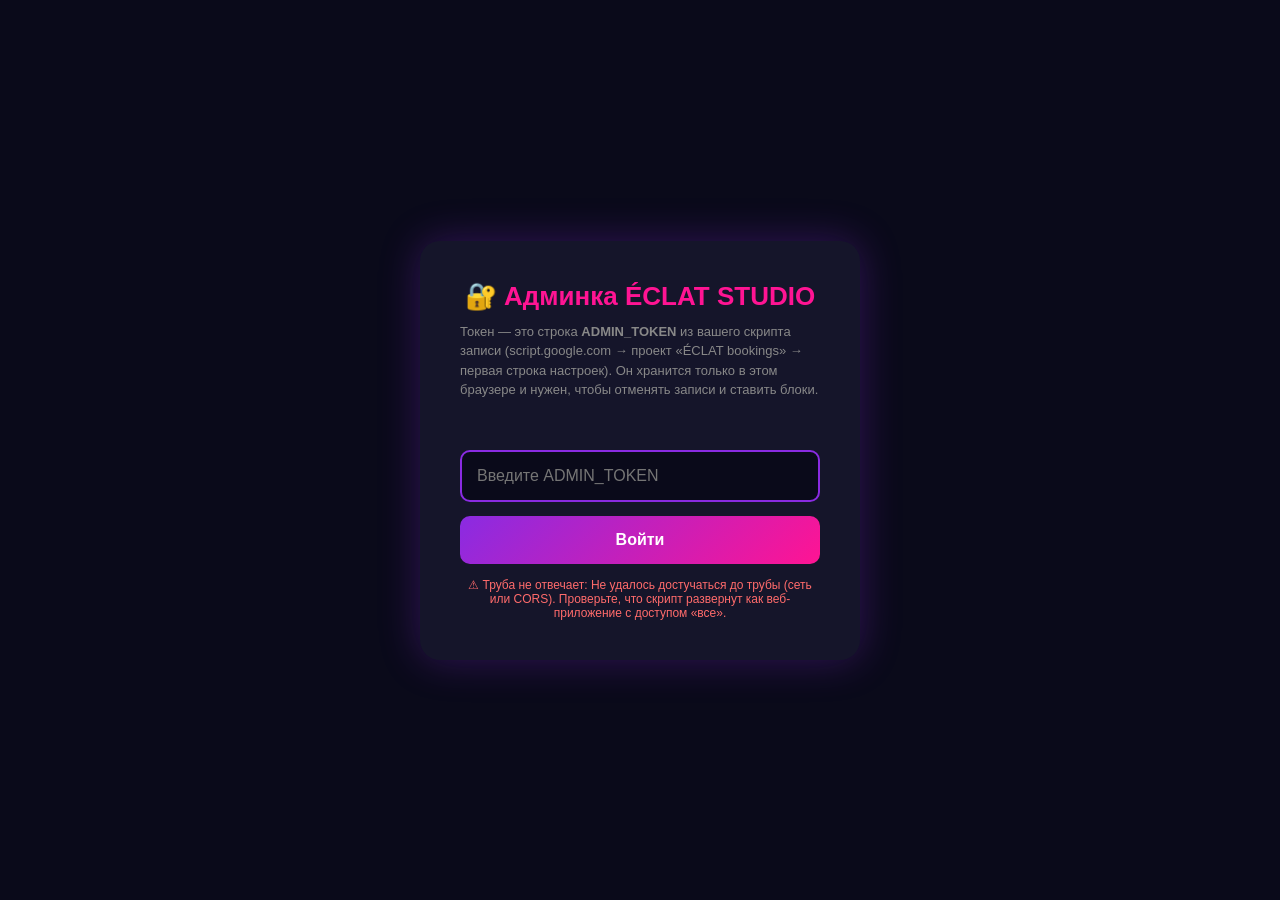
<file: admin.html>
<!DOCTYPE html>
<html lang="ru">
<head>
<meta charset="UTF-8">
<meta name="viewport" content="width=device-width, initial-scale=1.0">
<title>Админка — ÉCLAT STUDIO</title>
<style>
* { margin: 0; padding: 0; box-sizing: border-box; }
body {
  font-family: 'Segoe UI', sans-serif;
  background: #0a0a1a;
  color: #e0e0e0;
  min-height: 100vh;
}
.login-screen { display: flex; align-items: center; justify-content: center; min-height: 100vh; padding: 20px; }
.login-box {
  background: #15152a; padding: 40px; border-radius: 20px;
  box-shadow: 0 0 40px rgba(138, 43, 226, 0.3); text-align: center; max-width: 440px; width: 100%;
}
.login-box h1 { color: #ff1493; margin-bottom: 10px; font-size: 26px; }
.login-box p.hint { color: #888; font-size: 13px; line-height: 1.5; margin-bottom: 20px; text-align: left; }
.login-box input {
  width: 100%; padding: 15px; border: 2px solid #8a2be2; border-radius: 10px;
  background: #0a0a1a; color: #fff; font-size: 16px; margin-bottom: 14px;
}
.login-box button {
  width: 100%; padding: 15px; background: linear-gradient(135deg, #8a2be2, #ff1493);
  border: none; border-radius: 10px; color: #fff; font-size: 16px; cursor: pointer; font-weight: bold;
}
.login-box button:hover { opacity: .9; }
.err { color: #ff6b6b; font-size: 14px; margin-bottom: 12px; min-height: 18px; }
.dashboard { display: none; padding: 20px; max-width: 1200px; margin: 0 auto; }
.header {
  display: flex; justify-content: space-between; align-items: center; gap: 12px; flex-wrap: wrap;
  margin-bottom: 16px; padding-bottom: 16px; border-bottom: 2px solid #8a2be2;
}
.header h1 { color: #ff1493; font-size: 28px; }
.header .hbtns { display: flex; gap: 10px; flex-wrap: wrap; }
.header button {
  padding: 10px 18px; background: #ff1493; border: none; border-radius: 8px;
  color: #fff; cursor: pointer; font-weight: bold;
}
.header button.ghost { background: #242444; color: #cfcce0; }
/* строка состояния трубы */
.status {
  display: flex; align-items: center; gap: 10px; flex-wrap: wrap;
  background: #15152a; border-radius: 12px; padding: 12px 16px; margin-bottom: 20px;
  font-size: 14px; color: #aaa; border-left: 4px solid #555;
}
.status.ok { border-left-color: #2ecc71; }
.status.bad { border-left-color: #ff4444; }
.status.wait { border-left-color: #ffaa00; }
.dot { width: 10px; height: 10px; border-radius: 50%; background: #555; flex: none; }
.status.ok .dot { background: #2ecc71; box-shadow: 0 0 10px #2ecc71; }
.status.bad .dot { background: #ff4444; box-shadow: 0 0 10px #ff4444; }
.status.wait .dot { background: #ffaa00; animation: pulse 1s infinite; }
@keyframes pulse { 50% { opacity: .3; } }
.stats { display: grid; grid-template-columns: repeat(auto-fit, minmax(180px, 1fr)); gap: 16px; margin-bottom: 24px; }
.stat-card { background: #15152a; padding: 20px; border-radius: 15px; text-align: center; box-shadow: 0 0 20px rgba(138, 43, 226, 0.2); }
.stat-card .number { font-size: 34px; font-weight: bold; color: #00bfff; }
.stat-card .label { color: #888; margin-top: 5px; font-size: 14px; }
.controls { display: flex; gap: 12px; margin-bottom: 24px; flex-wrap: wrap; align-items: center; }
.controls input, .controls select {
  padding: 12px; border: 2px solid #8a2be2; border-radius: 8px;
  background: #0a0a1a; color: #fff; font-size: 14px;
}
.controls button {
  padding: 12px 22px; background: linear-gradient(135deg, #8a2be2, #ff1493);
  border: none; border-radius: 8px; color: #fff; cursor: pointer; font-weight: bold;
}
.controls button:disabled { opacity: .45; cursor: wait; }
.calendar { background: #15152a; padding: 20px; border-radius: 15px; margin-bottom: 24px; }
.calendar h2 { color: #00bfff; margin-bottom: 16px; font-size: 20px; }
.day-grid { display: grid; gap: 10px; }
.booking-card {
  background: #0a0a1a; padding: 15px; border-radius: 10px; border-left: 4px solid #8a2be2;
  display: flex; justify-content: space-between; align-items: center; flex-wrap: wrap; gap: 10px;
}
.booking-card.block { border-left-color: #ffaa00; }
.booking-card.off { border-left-color: #ff4444; opacity: .55; }
.booking-card .info { flex: 1; min-width: 220px; }
.booking-card .time { color: #00bfff; font-weight: bold; font-size: 18px; }
.booking-card .num { color: #888; font-size: 12px; margin-left: 8px; }
.booking-card .details { color: #aaa; margin-top: 5px; line-height: 1.5; }
.booking-card .details a { color: #ff9ad5; text-decoration: none; }
.booking-card .price { color: #2ecc71; font-weight: bold; }
.booking-card .actions { display: flex; gap: 10px; flex-wrap: wrap; }
.booking-card .actions button {
  padding: 8px 14px; border: none; border-radius: 6px; cursor: pointer; font-weight: bold; font-size: 13px;
}
.btn-cancel { background: #ff4444; color: #fff; }
.btn-unblock { background: #ffaa00; color: #231a00; }
.empty { text-align: center; padding: 40px; color: #666; }
.modal {
  display: none; position: fixed; inset: 0; background: rgba(0,0,0,.85);
  align-items: center; justify-content: center; z-index: 1000; padding: 20px; overflow-y: auto;
}
.modal-content { background: #15152a; padding: 28px; border-radius: 15px; max-width: 520px; width: 100%; }
.modal-content h3 { color: #ff1493; margin-bottom: 18px; }
.modal-content label { display: block; color: #888; font-size: 12px; margin: 0 0 5px 2px; }
.modal-content input, .modal-content select, .modal-content textarea {
  width: 100%; padding: 12px; border: 2px solid #8a2be2; border-radius: 8px;
  background: #0a0a1a; color: #fff; margin-bottom: 14px; font-size: 14px; font-family: inherit;
}
.modal-content button {
  width: 100%; padding: 12px; background: linear-gradient(135deg, #8a2be2, #ff1493);
  border: none; border-radius: 10px; color: #fff; margin-bottom: 10px; font-size: 15px; cursor: pointer; font-weight: bold;
}
.modal-content button:disabled { opacity: .5; cursor: wait; }
.modal-content .close { background: #33334d; }
.calc { background: #0a0a1a; border-radius: 10px; padding: 12px 14px; margin-bottom: 14px; font-size: 14px; color: #aaa; }
.calc b { color: #2ecc71; font-size: 18px; }
/* всплывающие сообщения вместо alert() */
#toasts { position: fixed; right: 16px; bottom: 16px; display: grid; gap: 10px; z-index: 2000; max-width: 360px; }
.toast {
  background: #15152a; border-left: 4px solid #00bfff; padding: 13px 16px; border-radius: 10px;
  box-shadow: 0 6px 24px rgba(0,0,0,.6); font-size: 14px; line-height: 1.45; animation: slide .2s ease;
}
.toast.ok { border-left-color: #2ecc71; }
.toast.bad { border-left-color: #ff4444; }
@keyframes slide { from { transform: translateX(20px); opacity: 0; } }
.small { font-size: 12px; color: #777; }
@media (max-width: 640px) {
  .header h1 { font-size: 22px; }
  .booking-card { flex-direction: column; align-items: stretch; }
}
</style>
</head>
<body>

<!-- ЭКРАН ВХОДА -->
<div class="login-screen" id="loginScreen">
  <div class="login-box">
    <h1>🔐 Админка ÉCLAT STUDIO</h1>
    <p class="hint">
      Токен — это строка <b>ADMIN_TOKEN</b> из вашего скрипта записи
      (script.google.com → проект «ÉCLAT bookings» → первая строка настроек).
      Он хранится только в этом браузере и нужен, чтобы отменять записи и ставить блоки.
    </p>
    <div class="err" id="loginErr"></div>
    <input type="password" id="tokenInput" placeholder="Введите ADMIN_TOKEN" autocomplete="current-password">
    <button id="loginBtn">Войти</button>
    <p class="small" style="margin-top:14px" id="loginPipe"></p>
  </div>
</div>

<!-- ПАНЕЛЬ -->
<div class="dashboard" id="dashboard">
  <div class="header">
    <h1>Админка ÉCLAT STUDIO</h1>
    <div class="hbtns">
      <button id="btnManual">+ Запись вручную</button>
      <button class="ghost" id="btnSite">Сайт ↗</button>
      <button class="ghost" id="btnLogout">Выйти</button>
    </div>
  </div>

  <div class="status wait" id="statusBar">
    <span class="dot"></span>
    <span id="statusText">Проверяем трубу…</span>
  </div>

  <div class="stats">
    <div class="stat-card"><div class="number" id="statTotal">—</div><div class="label">Всего записей</div></div>
    <div class="stat-card"><div class="number" id="statToday">—</div><div class="label">Сегодня</div></div>
    <div class="stat-card"><div class="number" id="statCanceled">—</div><div class="label">Отменено</div></div>
    <div class="stat-card"><div class="number" id="statRevenue">—</div><div class="label">Сумма активных, ₽</div></div>
  </div>

  <div class="controls">
    <input type="date" id="dateInput">
    <button id="btnPrev" title="Предыдущий день">←</button>
    <button id="btnToday">Сегодня</button>
    <button id="btnNext" title="Следующий день">→</button>
    <button id="btnBlock">+ Блок времени</button>
    <button id="btnRefresh" class="" title="Обновить">⟳</button>
  </div>

  <div class="calendar">
    <h2 id="calendarTitle">Записи на день</h2>
    <div class="day-grid" id="dayGrid">
      <div class="empty">Загружаем…</div>
    </div>
  </div>

  <p class="small">
    Данные хранятся в Google Sheets («ÉCLAT STUDIO — база записей»).
    Отмена записи не удаляет строку, а помечает её «отменена» — история сохраняется.
  </p>
</div>

<!-- МОДАЛКА: БЛОК ВРЕМЕНИ -->
<div class="modal" id="blockModal">
  <div class="modal-content">
    <h3>Заблокировать время</h3>
    <div class="err" id="blockErr"></div>
    <label>Дата</label>
    <input type="date" id="blockDate">
    <label>Начало</label>
    <input type="time" id="blockStart" step="900">
    <label>Конец</label>
    <input type="time" id="blockEnd" step="900">
    <label>Мастер</label>
    <select id="blockMaster"></select>
    <label>Причина</label>
    <input type="text" id="blockReason" placeholder="Обед, ремонт, съёмка…">
    <button id="blockSave">Добавить блок</button>
    <button class="close" id="blockClose">Отмена</button>
  </div>
</div>

<!-- МОДАЛКА: ЗАПИСЬ ВРУЧНУЮ (клиент позвонил) -->
<div class="modal" id="manualModal">
  <div class="modal-content">
    <h3>Запись вручную</h3>
    <div class="err" id="manualErr"></div>
    <label>Дата</label>
    <input type="date" id="mDate">
    <label>Услуга</label>
    <select id="mService"></select>
    <label>Мастер</label>
    <select id="mMaster"></select>
    <label>Время начала</label>
    <input type="time" id="mStart" step="900">
    <label>Имя клиента</label>
    <input type="text" id="mName" placeholder="Как записать в базу">
    <label>Телефон</label>
    <input type="tel" id="mPhone" placeholder="+7 9…">
    <label>Комментарий</label>
    <textarea id="mComment" rows="2" placeholder="Необязательно"></textarea>
    <label style="display:flex;align-items:center;gap:8px;margin-bottom:14px;color:#ccc;font-size:14px">
      <input type="checkbox" id="mPension" style="width:auto;margin:0"> Пенсионная скидка
    </label>
    <div class="calc" id="mCalc">Выберите услугу — посчитаем цену и длительность.</div>
    <button id="manualSave">Сохранить запись</button>
    <button class="close" id="manualClose">Отмена</button>
  </div>
</div>

<div id="toasts"></div>

<!-- содержимое сайта: услуги, мастера, часы, скидка — чтобы админка не дублировала данные -->
<script src="site-data.js?v=12"></script>
<script>
(function () {
  'use strict';

  /* ================== НАСТРОЙКИ АДМИНКИ ================== */
  var PIPE_URL = (window.SETTINGS && SETTINGS.pipeUrl) ||
    'https://script.google.com/macros/s/AKfycby5QU83WgqvnfSlclUlPVyXu9WLTAiYWflEfTrOjw3z1l-dWXKvCu-RzSDSm5oH9peO-w/exec';
  var SITE_URL = 'https://venera0207.github.io/eclat-studio/';
  var TIMEOUT = 20000;          /* Apps Script может «просыпаться» несколько секунд */
  var TOKEN = '';

  /* ================== УТИЛИТЫ ================== */
  var $ = function (id) { return document.getElementById(id); };
  function esc(s) {
    return String(s == null ? '' : s).replace(/[&<>"']/g, function (c) {
      return { '&': '&amp;', '<': '&lt;', '>': '&gt;', '"': '&quot;', "'": '&#39;' }[c];
    });
  }
  function toast(msg, kind) {
    var box = $('toasts'), el = document.createElement('div');
    el.className = 'toast' + (kind ? ' ' + kind : '');
    el.innerHTML = msg;
    box.appendChild(el);
    setTimeout(function () { el.style.opacity = '0'; el.style.transition = 'opacity .3s'; }, 4200);
    setTimeout(function () { if (el.parentNode) el.parentNode.removeChild(el); }, 4600);
  }
  function dstr(d) {
    return d.getFullYear() + '-' + String(d.getMonth() + 1).padStart(2, '0') + '-' + String(d.getDate()).padStart(2, '0');
  }
  function shiftDays(dateS, n) { var d = new Date(dateS + 'T12:00:00'); d.setDate(d.getDate() + n); return dstr(d); }
  function hm2m(s) { var p = String(s || '0:0').split(':'); return (+p[0] || 0) * 60 + (+p[1] || 0); }
  function m2hm(m) {
    m = Math.max(0, Math.round(+m || 0));
    return String(Math.floor(m / 60)).padStart(2, '0') + ':' + String(m % 60).padStart(2, '0');
  }
  function money(n) { return Math.round(+n || 0).toLocaleString('ru-RU'); }
  function weekdayRu(dateS) {
    return ['вс', 'пн', 'вт', 'ср', 'чт', 'пт', 'сб'][new Date(dateS + 'T12:00:00').getDay()];
  }

  /* ================== JSONP-КЛИЕНТ ТРУБЫ ==================
     Уникальное имя колбэка на каждый запрос + таймаут + обработчик ошибки.
     Раньше все запросы звали один и тот же window.cb: второй запрос затирал
     первый, removeChild падал — и страница навсегда оставалась на «загружается». */
  var reqSeq = 0;
  function pipe(params, onOk, onFail) {
    var name = 'eclatAdminCb' + (++reqSeq) + '_' + Date.now().toString(36);
    var sc = document.createElement('script');
    var done = false;
    function cleanup() {
      clearTimeout(timer);
      try { delete window[name]; } catch (e) { window[name] = undefined; }
      if (sc.parentNode) sc.parentNode.removeChild(sc);
    }
    function fail(msg) { if (done) return; done = true; cleanup(); onFail && onFail(msg); }
    var timer = setTimeout(function () { fail('timeout'); }, TIMEOUT);
    window[name] = function (data) {
      if (done) return; done = true; cleanup();
      if (data && data.ok) onOk && onOk(data);
      else onFail && onFail((data && (data.ru || data.error)) || 'Сервер вернул ошибку без описания.', data);
    };
    sc.onerror = function () { fail('network'); };
    var qs = Object.keys(params).map(function (k) {
      return encodeURIComponent(k) + '=' + encodeURIComponent(params[k]);
    }).join('&');
    sc.src = PIPE_URL + (PIPE_URL.indexOf('?') >= 0 ? '&' : '?') + qs + '&cb=' + name;
    document.head.appendChild(sc);
  }
  function ruError(code) {
    if (code === 'timeout') return 'Труба не ответила за ' + Math.round(TIMEOUT / 1000) + ' с. Apps Script мог «заснуть» — нажмите ⟳ ещё раз.';
    if (code === 'network') return 'Не удалось достучаться до трубы (сеть или CORS). Проверьте, что скрипт развернут как веб-приложение с доступом «все».';
    return code || 'Неизвестная ошибка';
  }

  /* ================== ДАННЫЕ САЙТА (site-data.js) ================== */
  var MASTERS = (window.MASTERS || []).filter(function (m) { return m.active !== false; });
  var SERVICES = (window.SERVICES || []).filter(function (s) { return s.active !== false; });
  var SITE = window.SITE || {};
  var DISCOUNT = window.DISCOUNT || { enabled: false, percent: 0 };
  function masterById(id) { return MASTERS.filter(function (m) { return m.id === id; })[0]; }
  function svcById(id) { return SERVICES.filter(function (s) { return s.id === id; })[0]; }

  /* ================== СТАТУС ТРУБЫ ================== */
  function setStatus(kind, text) {
    var bar = $('statusBar');
    bar.className = 'status ' + kind;
    $('statusText').innerHTML = text;
  }
  function checkPipe() {
    setStatus('wait', 'Проверяем трубу…');
    pipe({ action: 'test' }, function (d) {
      var bits = ['Труба на связи', 'версия ' + (d.version || '?')];
      if (d.services) bits.push('услуг: ' + d.services);
      if (d.masters) bits.push('мастеров: ' + d.masters);
      bits.push('записей всего: ' + (d.total || 0));
      if (d.catalogOk === false) bits.push('⚠ каталог сайта не читается');
      if (d.adminTokenSet === false) bits.push('⚠ в скрипте не задан ADMIN_TOKEN');
      setStatus('ok', bits.join(' · '));
    }, function (code) {
      setStatus('bad', 'Труба не отвечает: ' + esc(ruError(code)));
    });
  }

  /* ================== СТАТИСТИКА ================== */
  function loadStats() {
    pipe({ action: 'getStats', token: TOKEN }, function (d) {
      $('statTotal').textContent = d.total || 0;
      $('statToday').textContent = d.today || 0;
      $('statCanceled').textContent = d.canceled || 0;
      $('statRevenue').textContent = d.revenue != null ? money(d.revenue) : '—';
    }, function (code, data) {
      ['statTotal', 'statToday', 'statCanceled', 'statRevenue'].forEach(function (id) { $(id).textContent = '—'; });
      if (data && data.error === 'bad token') return badToken();
      toast('Статистика не загрузилась: ' + esc(ruError(code)), 'bad');
    });
  }

  /* ================== ДЕНЬ ================== */
  function loadDay() {
    var date = $('dateInput').value;
    if (!date) { toast('Выберите дату', 'bad'); return; }
    var grid = $('dayGrid');
    grid.innerHTML = '<div class="empty">Загружаем ' + date + '…</div>';
    $('calendarTitle').textContent = 'Загружаем…';
    pipe({ action: 'getDay', date: date, token: TOKEN }, function (d) {
      renderDay(d.date || date, d.bookings || [], d.blocks || []);
    }, function (code, data) {
      if (data && data.error === 'bad token') return badToken();
      grid.innerHTML = '<div class="empty">Не удалось загрузить день.<br>' + esc(ruError(code)) + '</div>';
      $('calendarTitle').textContent = 'Ошибка загрузки';
    });
  }

  function renderDay(date, bookings, blocks) {
    $('calendarTitle').textContent = 'Записи на ' + date + ' (' + weekdayRu(date) + ')';
    var grid = $('dayGrid');
    grid.innerHTML = '';
    if (!bookings.length && !blocks.length) {
      grid.innerHTML = '<div class="empty">На этот день нет ни записей, ни блоков.<br>Свободно весь день 🎉</div>';
      return;
    }
    var items = [];
    blocks.forEach(function (b) { items.push({ t: b.startMin || 0, kind: 'block', d: b }); });
    bookings.forEach(function (b) { items.push({ t: b.startMin || 0, kind: 'book', d: b }); });
    items.sort(function (a, b) { return a.t - b.t; });

    items.forEach(function (it) {
      var card = document.createElement('div');
      if (it.kind === 'block') {
        var bl = it.d;
        card.className = 'booking-card block';
        card.innerHTML =
          '<div class="info"><div class="time">' + esc(bl.start) + ' – ' + esc(bl.end) +
          '<span class="num">блок ' + esc(bl.id) + '</span></div>' +
          '<div class="details">🚫 ' + esc(bl.master || 'Все мастера') + ' — ' + esc(bl.reason || 'блок') + '</div></div>' +
          '<div class="actions"><button class="btn-unblock" data-unblock="' + esc(bl.id) + '">Убрать блок</button></div>';
      } else {
        var b = it.d, off = b.status === 'cancelled';
        card.className = 'booking-card' + (off ? ' off' : '');
        var price = b.discountPercent
          ? '<span class="price">' + money(b.price) + ' ₽</span> <span class="small">(−' + b.discountPercent + '% от ' + money(b.priceBase) + ')</span>'
          : '<span class="price">' + money(b.price) + ' ₽</span>';
        card.innerHTML =
          '<div class="info"><div class="time">' + esc(b.start) + ' – ' + esc(b.end) +
          '<span class="num">' + esc(b.id) + (off ? ' · отменена' : '') + '</span></div>' +
          '<div class="details">' + esc(b.master) + ' · ' + esc(b.service) + '<br>' +
          esc(b.name) + ' · <a href="tel:' + esc(String(b.phone).replace(/[^\d+]/g, '')) + '">' + esc(b.phone) + '</a>' +
          (b.comment ? '<br>💬 ' + esc(b.comment) : '') + '<br>' + price +
          ' <span class="small">· ' + esc(b.source || 'сайт') + '</span></div></div>' +
          (off ? '' : '<div class="actions"><button class="btn-cancel" data-cancel="' + esc(b.id) + '">Отменить</button></div>');
      }
      grid.appendChild(card);
    });
  }

  /* ================== ОТМЕНА / БЛОКИ ================== */
  function cancelBooking(id) {
    if (!confirm('Отменить запись ' + id + '?\nОна останется в истории со статусом «отменена», время освободится.')) return;
    pipe({ action: 'cancel', id: id, token: TOKEN }, function () {
      toast('Запись ' + esc(id) + ' отменена', 'ok');
      refreshAll();
    }, function (code, data) {
      if (data && data.error === 'bad token') return badToken();
      toast('Не отменили: ' + esc(ruError(code)), 'bad');
    });
  }
  function unblock(id) {
    if (!confirm('Убрать блок ' + id + '?')) return;
    pipe({ action: 'unblock', id: id, token: TOKEN }, function () {
      toast('Блок убран', 'ok'); loadDay();
    }, function (code) { toast('Не убрали блок: ' + esc(ruError(code)), 'bad'); });
  }
  function addBlock() {
    var date = $('blockDate').value, start = $('blockStart').value, end = $('blockEnd').value;
    var master = $('blockMaster').value, reason = $('blockReason').value.trim();
    var err = $('blockErr'); err.textContent = '';
    if (!date || !start || !end) { err.textContent = 'Заполните дату, начало и конец.'; return; }
    if (hm2m(end) <= hm2m(start)) { err.textContent = 'Конец блока должен быть позже начала.'; return; }
    var btn = $('blockSave'); btn.disabled = true; btn.textContent = 'Сохраняем…';
    pipe({ action: 'addBlock', date: date, start: start, end: end, master: master, reason: reason || 'Блок', token: TOKEN },
      function (d) {
        btn.disabled = false; btn.textContent = 'Добавить блок';
        closeBlockModal();
        toast('Блок добавлен: ' + esc(d.date) + ' ' + esc(d.start) + '–' + esc(d.end) + ', ' + esc(d.master), 'ok');
        $('dateInput').value = d.date;
        refreshAll();
      },
      function (code) {
        btn.disabled = false; btn.textContent = 'Добавить блок';
        err.textContent = ruError(code);
      });
  }

  /* ================== ЗАПИСЬ ВРУЧНУЮ ================== */
  function fillManualSelects() {
    $('mService').innerHTML = SERVICES.map(function (s) {
      return '<option value="' + esc(s.id) + '">' + esc(s.title) + ' — ' + money(s.price) + ' ₽, ' + s.minutes + ' мин</option>';
    }).join('');
    $('mMaster').innerHTML = MASTERS.map(function (m) {
      return '<option value="' + esc(m.id) + '">' + esc(m.name) + ' — ' + esc(m.role || '') + '</option>';
    }).join('');
    /* браузер сам выбирает первую опцию; подстрахуемся, если значение пустое/не из списка */
    if (!svcById($('mService').value) && SERVICES.length) $('mService').value = SERVICES[0].id;
    if (!masterById($('mMaster').value) && MASTERS.length) $('mMaster').value = MASTERS[0].id;
  }
  function fillBlockSelects() {
    $('blockMaster').innerHTML = '<option value="all">Все мастера</option>' + MASTERS.map(function (m) {
      return '<option value="' + esc(m.id) + '">' + esc(m.name) + '</option>';
    }).join('');
    if (!$('blockMaster').value) $('blockMaster').value = 'all';
  }
  function recalcManual() {
    var s = svcById($('mService').value);
    var box = $('mCalc');
    if (!s) { box.innerHTML = 'Выберите услугу.'; return; }
    var pension = $('mPension').checked && DISCOUNT.enabled !== false && s.pension !== false;
    var percent = pension ? (DISCOUNT.percent || 0) : 0;
    var final = pension ? Math.round(s.price * (100 - percent) / 100) : s.price;
    var m = masterById($('mMaster').value);
    var canDo = !s.masters || !s.masters.length || (m && s.masters.indexOf(m.id) >= 0);
    box.innerHTML = 'Длительность: <b style="font-size:14px">' + s.minutes + ' мин</b> · ' +
      'Итого: <b>' + money(final) + ' ₽</b>' +
      (pension ? ' <span class="small">(скидка ' + percent + '% от ' + money(s.price) + ' ₽)</span>' : '') +
      (canDo ? '' : '<br><span style="color:#ffaa00">⚠ ' + esc(m ? m.name : 'мастер') + ' не выполняет эту услугу — сервер откажет.</span>');
  }
  function saveManual() {
    var err = $('manualErr'); err.textContent = '';
    var date = $('mDate').value, start = $('mStart').value;
    var name = $('mName').value.trim(), phone = $('mPhone').value.trim();
    if (!date) { err.textContent = 'Выберите дату.'; return; }
    if (!start) { err.textContent = 'Выберите время.'; return; }
    if (name.length < 2) { err.textContent = 'Укажите имя клиента.'; return; }
    if (phone.replace(/\D/g, '').length < 10) { err.textContent = 'Укажите телефон полностью.'; return; }
    var s = svcById($('mService').value);
    var payload = {
      serviceId: s ? s.id : '', masterId: $('mMaster').value, date: date,
      startMin: hm2m(start), name: name, phone: phone,
      comment: $('mComment').value.trim(), pension: $('mPension').checked, source: 'админ'
    };
    var btn = $('manualSave'); btn.disabled = true; btn.textContent = 'Сохраняем…';
    pipe({ action: 'manualBook', token: TOKEN, data: JSON.stringify(payload) }, function (d) {
      btn.disabled = false; btn.textContent = 'Сохранить запись';
      closeManualModal();
      toast('Запись ' + esc(d.id) + ' создана: ' + esc(date) + ' ' + m2hm(payload.startMin) + ', ' + esc(name), 'ok');
      $('dateInput').value = date;
      refreshAll();
    }, function (code) {
      btn.disabled = false; btn.textContent = 'Сохранить запись';
      err.textContent = ruError(code);
    });
  }

  /* ================== ТОКЕН / ВХОД ================== */
  function badToken() {
    localStorage.removeItem('adminToken');
    TOKEN = '';
    $('dashboard').style.display = 'none';
    $('loginScreen').style.display = 'flex';
    $('loginErr').textContent = 'Токен не подошёл. Проверьте ADMIN_TOKEN в скрипте записи (backend/appsscript.gs).';
    $('tokenInput').value = '';
    $('tokenInput').focus();
  }
  function login() {
    var val = $('tokenInput').value.trim();
    $('loginErr').textContent = '';
    if (!val) { $('loginErr').textContent = 'Введите токен.'; return; }
    if (/ВСТАВЬТЕ/i.test(val)) { $('loginErr').textContent = 'Это плейсхолдер. Задайте свой токен в скрипте.'; return; }
    var btn = $('loginBtn'); btn.disabled = true; btn.textContent = 'Проверяем…';
    /* проверяем токен реальным запросом, а не «на глаз» */
    pipe({ action: 'getStats', token: val }, function () {
      TOKEN = val;
      localStorage.setItem('adminToken', val);
      btn.disabled = false; btn.textContent = 'Войти';
      enter();
    }, function (code, data) {
      btn.disabled = false; btn.textContent = 'Войти';
      if (data && data.error === 'bad token') $('loginErr').textContent = 'Токен неверный.';
      else $('loginErr').textContent = 'Не получилось проверить токен: ' + ruError(code);
    });
  }
  function enter() {
    $('loginScreen').style.display = 'none';
    $('dashboard').style.display = 'block';
    $('dateInput').value = dstr(new Date());
    fillBlockSelects(); fillManualSelects();
    $('mDate').value = dstr(new Date());
    recalcManual();
    refreshAll();
  }
  function refreshAll() { checkPipe(); loadStats(); loadDay(); }

  /* ================== МОДАЛКИ ================== */
  function openBlockModal() {
    $('blockDate').value = $('dateInput').value || dstr(new Date());
    $('blockStart').value = '13:00'; $('blockEnd').value = '14:00';
    $('blockReason').value = ''; $('blockErr').textContent = '';
    $('blockModal').style.display = 'flex';
  }
  function closeBlockModal() { $('blockModal').style.display = 'none'; }
  function openManualModal() {
    $('mDate').value = $('dateInput').value || dstr(new Date());
    $('mStart').value = '12:00'; $('mName').value = ''; $('mPhone').value = '+7 ';
    $('mComment').value = ''; $('mPension').checked = false; $('manualErr').textContent = '';
    recalcManual();
    $('manualModal').style.display = 'flex';
  }
  function closeManualModal() { $('manualModal').style.display = 'none'; }

  /* ================== СОБЫТИЯ ================== */
  $('loginBtn').addEventListener('click', login);
  $('tokenInput').addEventListener('keydown', function (e) { if (e.key === 'Enter') login(); });
  $('btnLogout').addEventListener('click', function () {
    localStorage.removeItem('adminToken'); location.reload();
  });
  $('btnSite').addEventListener('click', function () { window.open(SITE_URL, '_blank'); });
  $('btnRefresh').addEventListener('click', refreshAll);
  $('btnToday').addEventListener('click', function () { $('dateInput').value = dstr(new Date()); loadDay(); });
  $('btnPrev').addEventListener('click', function () { $('dateInput').value = shiftDays($('dateInput').value, -1); loadDay(); });
  $('btnNext').addEventListener('click', function () { $('dateInput').value = shiftDays($('dateInput').value, 1); loadDay(); });
  $('dateInput').addEventListener('change', loadDay);
  $('btnBlock').addEventListener('click', openBlockModal);
  $('blockSave').addEventListener('click', addBlock);
  $('blockClose').addEventListener('click', closeBlockModal);
  $('btnManual').addEventListener('click', openManualModal);
  $('manualSave').addEventListener('click', saveManual);
  $('manualClose').addEventListener('click', closeManualModal);
  $('mService').addEventListener('change', recalcManual);
  $('mMaster').addEventListener('change', recalcManual);
  $('mPension').addEventListener('change', recalcManual);
  [$('blockModal'), $('manualModal')].forEach(function (m) {
    m.addEventListener('click', function (e) { if (e.target === m) m.style.display = 'none'; });
  });
  document.addEventListener('keydown', function (e) {
    if (e.key === 'Escape') { closeBlockModal(); closeManualModal(); }
  });
  /* делегирование: кнопки «Отменить» и «Убрать блок» создаются динамически */
  $('dayGrid').addEventListener('click', function (e) {
    var c = e.target.closest('[data-cancel]');
    if (c) return cancelBooking(c.getAttribute('data-cancel'));
    var u = e.target.closest('[data-unblock]');
    if (u) return unblock(u.getAttribute('data-unblock'));
  });

  /* ================== СТАРТ ================== */
  $('loginPipe').textContent = PIPE_URL ? 'Труба: …' + PIPE_URL.slice(-24) : 'Труба не указана в site-data.js';
  /* на экране входа сразу проверяем, жива ли труба — видно до ввода токена */
  pipe({ action: 'test' }, function (d) {
    $('loginPipe').innerHTML = '✅ Труба жива · услуг: ' + (d.services || 0) + ' · мастеров: ' + (d.masters || 0) +
      (d.adminTokenSet === false ? '<br><span style="color:#ffaa00">⚠ ADMIN_TOKEN в скрипте не задан</span>' : '');
  }, function (code) {
    $('loginPipe').innerHTML = '<span style="color:#ff6b6b">⚠ Труба не отвечает: ' + esc(ruError(code)) + '</span>';
  });
  var saved = localStorage.getItem('adminToken') || '';
  if (saved) { $('tokenInput').value = saved; login(); }
})();
</script>

</body>
</html>
</file>
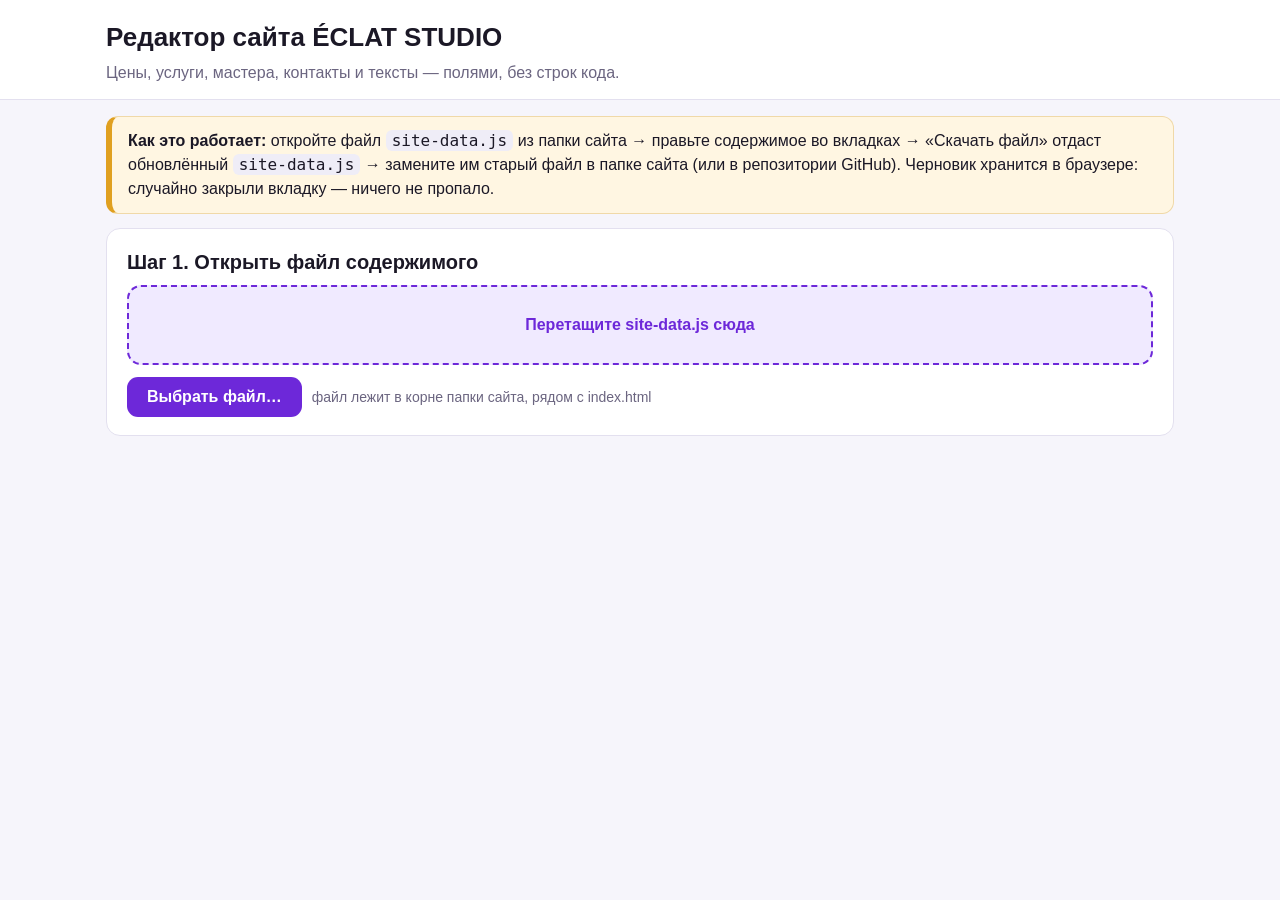
<file: redaktor.html>
<!DOCTYPE html>
<html lang="ru">
<head>
<meta charset="utf-8">
<meta name="viewport" content="width=device-width, initial-scale=1">
<title>Редактор сайта ÉCLAT STUDIO — правки без кода</title>
<style>
  :root{--bg:#F6F5FB;--card:#fff;--line:#E3E0EF;--ink:#1B1826;--muted:#6B6580;--accent:#6D28D9;--accent-soft:#F0EAFF;
    --ok:#0F7B4F;--ok-bg:#E7F7EF;--warn:#9A5B00;--warn-bg:#FFF6E2;--bad:#B4232A;--bad-bg:#FFEDEF}
  *{box-sizing:border-box}
  body{margin:0;background:var(--bg);color:var(--ink);font-family:"Segoe UI",Roboto,Arial,sans-serif;font-size:16px;line-height:1.5}
  .wrap{max-width:1100px;margin:0 auto;padding:0 16px 90px}
  header.top{background:var(--card);border-bottom:1px solid var(--line);padding:18px 0 14px;margin-bottom:16px}
  h1{font-size:26px;margin:0 0 4px} h2{font-size:20px;margin:0 0 8px} h3{font-size:17px;margin:0 0 6px}
  .tagline{color:var(--muted);margin:0}
  .warnbar{background:var(--warn-bg);border:1px solid #F0D9A8;border-left:6px solid #E0A020;border-radius:12px;padding:12px 16px;margin-bottom:14px}
  .card{background:var(--card);border:1px solid var(--line);border-radius:14px;padding:18px 20px;margin-bottom:14px}
  .card.tight{padding:12px 16px}
  .muted{color:var(--muted)} .small{font-size:14px}
  .hidden{display:none}
  .btn{border:0;border-radius:11px;padding:11px 20px;font-size:16px;font-weight:600;cursor:pointer;background:var(--accent);color:#fff;font-family:inherit}
  .btn:hover{filter:brightness(1.08)}
  .btn.ghost{background:#fff;color:var(--accent);border:2px solid var(--accent);padding:9px 18px}
  .btn.grey{background:#EFEDF7;color:#3B3550}
  .btn.green{background:var(--ok)}
  .btn.danger{background:#fff;color:var(--bad);border:2px solid #F0C3C7;padding:6px 12px;font-size:14px}
  .btn.small{padding:7px 13px;font-size:14px;border-radius:9px}
  .row{display:flex;flex-wrap:wrap;gap:10px;align-items:center}
  .drop{border:2px dashed var(--accent);border-radius:14px;background:var(--accent-soft);padding:26px;text-align:center;color:var(--accent);font-weight:600;cursor:pointer;margin-bottom:12px}
  .drop.over{background:#E4D9FF}
  .tabs{display:flex;flex-wrap:wrap;gap:8px;margin-bottom:12px}
  .tabs button{background:#fff;border:2px solid var(--line);border-radius:11px;padding:9px 16px;font-size:15px;font-weight:600;color:#4A4460;cursor:pointer;font-family:inherit}
  .tabs button.on{border-color:var(--accent);background:var(--accent-soft);color:var(--accent)}
  .grid{display:grid;grid-template-columns:1fr 1fr;gap:10px 14px}
  .grid .full{grid-column:1/-1}
  label.f{display:block;font-size:13.5px;font-weight:700;color:var(--muted);margin:0 0 4px}
  input[type=text],input[type=number],textarea,select{width:100%;border:1.5px solid var(--line);border-radius:10px;padding:9px 12px;font-size:15px;font-family:inherit;background:#fff}
  input:focus,textarea:focus,select:focus{outline:none;border-color:var(--accent);box-shadow:0 0 0 3px rgba(109,40,217,.15)}
  .item{border:1px solid var(--line);border-radius:12px;padding:12px 14px;margin-bottom:12px;background:#FCFBFF}
  .item .head{display:flex;justify-content:space-between;align-items:center;gap:10px;margin-bottom:8px}
  .check{display:flex;gap:8px;align-items:center;font-size:14.5px;cursor:pointer}
  .check input{width:18px;height:18px;accent-color:var(--accent)}
  .dows{display:flex;gap:6px;flex-wrap:wrap}
  .dows label{background:#EFEDF7;border-radius:8px;padding:5px 9px;font-size:13.5px;cursor:pointer}
  .dows label.on{background:var(--accent-soft);color:var(--accent);font-weight:700}
  .errs{background:var(--bad-bg);border:1.5px solid #F0C3C7;color:var(--bad);border-radius:12px;padding:10px 14px;margin-top:10px}
  .toast{position:fixed;left:50%;bottom:26px;transform:translateX(-50%) translateY(20px);background:#221C35;color:#fff;border-radius:12px;padding:12px 20px;font-size:15px;opacity:0;pointer-events:none;transition:.25s;max-width:90vw}
  .toast.on{opacity:1;transform:translateX(-50%)}
  .toast.good{background:var(--ok)} .toast.err{background:var(--bad)}
  code{background:#EFEDF7;border-radius:6px;padding:1px 6px}
  @media(max-width:760px){.grid{grid-template-columns:1fr}}
</style>
</head>
<body>
<header class="top"><div class="wrap" style="padding-bottom:0">
  <h1>Редактор сайта ÉCLAT STUDIO</h1>
  <p class="tagline">Цены, услуги, мастера, контакты и тексты — полями, без строк кода.</p>
</div></header>
<div class="wrap">
  <div class="warnbar"><b>Как это работает:</b> откройте файл <code>site-data.js</code> из папки сайта → правьте содержимое во вкладках →
    «Скачать файл» отдаст обновлённый <code>site-data.js</code> → замените им старый файл в папке сайта (или в репозитории GitHub).
    Черновик хранится в браузере: случайно закрыли вкладку — ничего не пропало.</div>

  <div class="card" id="start">
    <h2>Шаг 1. Открыть файл содержимого</h2>
    <div class="drop" id="drop">Перетащите site-data.js сюда</div>
    <div class="row"><button class="btn" id="btn-pick">Выбрать файл…</button>
      <span class="muted small">файл лежит в корне папки сайта, рядом с index.html</span></div>
    <input type="file" id="file" accept=".js,text/javascript" hidden>
  </div>

  <div id="work" class="hidden">
    <div class="tabs" id="tabs"></div>
    <div class="card" id="tab-body"></div>
    <div class="card tight row">
      <button class="btn green" id="btn-save">Скачать файл</button>
      <button class="btn ghost" id="btn-copy">Скопировать содержимое</button>
      <button class="btn grey" id="btn-backup">Запасная копия</button>
      <span class="muted small" id="status"></span>
    </div>
    <div id="save-errors"></div>
  </div>
</div>
<div class="toast" id="toast"></div>

<script>
'use strict';
var D = null, originalSrc = '', dirty = false, curTab = 'site';
var KEY = 'eclat_redaktor_draft_v1';
var $ = function (s) { return document.querySelector(s); };
var esc = function (s) { return String(s == null ? '' : s).replace(/[&<>"']/g, function (c) { return { '&': '&amp;', '<': '&lt;', '>': '&gt;', '"': '&quot;', "'": '&#39;' }[c]; }); };
var DOW = ['Пн', 'Вт', 'Ср', 'Чт', 'Пт', 'Сб', 'Вс'];

/* ---------- вкладки ---------- */
var TABS = [
  { id: 'site', t: 'Сайт и контакты' }, { id: 'services', t: 'Услуги и цены' },
  { id: 'masters', t: 'Мастера' }, { id: 'gallery', t: 'Галерея' },
  { id: 'texts', t: 'Тексты' }, { id: 'discount', t: 'Скидка' }, { id: 'help', t: 'Памятка' }
];
function renderTabs() {
  $('#tabs').innerHTML = TABS.map(function (t) {
    return '<button data-tab="' + t.id + '" class="' + (curTab === t.id ? 'on' : '') + '">' + t.t + '</button>';
  }).join('');
}
document.addEventListener('click', function (e) {
  var b = e.target.closest('[data-tab]');
  if (b) { curTab = b.getAttribute('data-tab'); renderTabs(); fillTab(); }
});

/* ---------- чтение файла ---------- */
function parseSrc(src) {
  var fn = new Function(src + '\n;return {SITE:SITE,SETTINGS:SETTINGS,DISCOUNT:DISCOUNT,MASTERS:MASTERS,SERVICES:SERVICES,GALLERY:GALLERY,TEXTS:TEXTS,REVIEWS:REVIEWS};');
  return fn();
}
function loadFromFile(f) {
  var r = new FileReader();
  r.onload = function () {
    originalSrc = String(r.result);
    try {
      D = JSON.parse(JSON.stringify(parseSrc(originalSrc)));
    } catch (e) {
      toast('⚠ Не удалось прочитать файл: ' + e.message, 'err', 5000); return;
    }
    dirty = false;
    $('#start').classList.add('hidden'); $('#work').classList.remove('hidden');
    renderTabs(); fillTab(); updateStatus();
    toast('✔ Файл открыт — правьте содержимое во вкладках', 'good');
  };
  r.readAsText(f, 'UTF-8');
}
$('#btn-pick').addEventListener('click', function () { $('#file').click(); });
$('#file').addEventListener('change', function () { if ($('#file').files[0]) loadFromFile($('#file').files[0]); });
var drop = $('#drop');
['dragenter', 'dragover'].forEach(function (ev) { drop.addEventListener(ev, function (e) { e.preventDefault(); drop.classList.add('over'); }); });
['dragleave', 'drop'].forEach(function (ev) { drop.addEventListener(ev, function (e) { e.preventDefault(); drop.classList.remove('over'); }); });
drop.addEventListener('drop', function (e) { var f = e.dataTransfer.files[0]; if (f) loadFromFile(f); });
drop.addEventListener('click', function () { $('#file').click(); });

/* ---------- пути данных ---------- */
function setPath(path, v) {
  var parts = path.split('.'), o = D;
  for (var i = 0; i < parts.length - 1; i++) o = o[isNaN(parts[i]) ? parts[i] : +parts[i]];
  o[isNaN(parts[parts.length - 1]) ? parts[parts.length - 1] : +parts[parts.length - 1]] = v;
}
function getPath(path) {
  var parts = path.split('.'), o = D;
  for (var i = 0; i < parts.length; i++) o = o[isNaN(parts[i]) ? parts[i] : +parts[i]];
  return o;
}
document.addEventListener('input', onEdit);
document.addEventListener('change', onEdit);
function onEdit(e) {
  var t = e.target, p = t.getAttribute && t.getAttribute('data-path');
  if (!p || !D) return;
  var v;
  if (t.type === 'checkbox') v = t.checked;
  else if (t.getAttribute('data-num') === '1') v = t.value === '' ? 0 : Number(t.value);
  else v = t.value;
  setPath(p, v); dirty = true; updateStatus(); saveLocal();
  if (t.getAttribute('data-days')) renderDows(t);
}
/* дни недели мастеров */
document.addEventListener('change', function (e) {
  var t = e.target, dp = t.getAttribute && t.getAttribute('data-days');
  if (!dp || !D) return;
  var dow = +t.getAttribute('data-dow');
  var sch = getPath(dp).schedule; sch.days = sch.days || [];
  var ix = sch.days.indexOf(dow);
  if (t.checked && ix < 0) sch.days.push(dow);
  if (!t.checked && ix >= 0) sch.days.splice(ix, 1);
  sch.days.sort(); dirty = true; saveLocal();
});
function renderDows(t) {
  var wrap = t.closest('.dows');
  if (!wrap) return;
  wrap.querySelectorAll('label').forEach(function (l) {
    l.classList.toggle('on', l.querySelector('input').checked);
  });
}

/* ---------- рендер вкладок ---------- */
function fld(label, path, opts) {
  opts = opts || {};
  var v = getPath(path);
  var id = 'f_' + path.replace(/\W/g, '_');
  var ctrl;
  if (opts.area) ctrl = '<textarea id="' + id + '" rows="' + (opts.rows || 3) + '" data-path="' + path + '">' + esc(v) + '</textarea>';
  else if (opts.select) ctrl = '<select id="' + id + '" data-path="' + path + '">' + opts.select.map(function (o) {
    return '<option value="' + o[0] + '"' + (v === o[0] ? ' selected' : '') + '>' + o[1] + '</option>'; }).join('') + '</select>';
  else ctrl = '<input id="' + id + '" type="' + (opts.num ? 'number' : 'text') + '"' + (opts.num ? ' data-num="1"' : '') +
    ' value="' + esc(v) + '" data-path="' + path + '">';
  return '<div class="' + (opts.full ? 'full' : '') + '"><label class="f" for="' + id + '">' + label + '</label>' + ctrl + '</div>';
}
function chk(label, path) {
  return '<label class="check"><input type="checkbox" data-path="' + path + '"' + (getPath(path) ? ' checked' : '') + '><span>' + label + '</span></label>';
}
function fillTab() {
  var b = $('#tab-body'), h = '';
  if (curTab === 'site') {
    h = '<h2>Сайт и контакты</h2><div class="grid">' +
      fld('Название салона', 'SITE.name') + fld('Слоган', 'SITE.slogan') +
      fld('Телефон (как показывать)', 'SITE.phone') + fld('Телефон без пробелов', 'SITE.phoneRaw') +
      fld('Код для WhatsApp (цифры)', 'SITE.whatsapp') + fld('Почта для заявок', 'SITE.email') +
      fld('Адрес', 'SITE.address', { full: 1 }) + fld('Метро / ориентир', 'SITE.metro') +
      fld('График (текст)', 'SITE.hours') + fld('Открытие, ЧЧ:ММ', 'SITE.open') +
      fld('Закрытие, ЧЧ:ММ', 'SITE.close') + fld('Часовой пояс', 'SITE.timezone') +
      fld('Ссылка карты (mapSrc)', 'SITE.mapSrc', { full: 1, area: 1, rows: 2 }) +
      fld('Текст под заголовком (lead)', 'SITE.lead', { full: 1, area: 1 }) +
      '</div><h3 style="margin-top:14px">Режимы записи</h3><div class="grid">' +
      fld('Адрес сервера записи (pipeUrl)', 'SETTINGS.pipeUrl', { full: 1 }) +
      fld('Адрес трубы ИИ-ассистента (assistantUrl)', 'SETTINGS.assistantUrl', { full: 1 }) +
      fld('Шаг сетки времени, мин', 'SETTINGS.slotStep', { num: 1 }) +
      fld('Буфер между записями, мин', 'SETTINGS.bufferMin', { num: 1 }) +
      fld('Запись вперёд на дней', 'SETTINGS.maxDaysAhead', { num: 1 }) +
      '</div>';
  }
  if (curTab === 'services') {
    h = '<h2>Услуги и цены</h2><p class="muted small">Цена в рублях, длительность в минутах — её учитывает запись. Мастеры — идентификаторы через запятую (см. вкладку «Мастера»).</p>';
    D.SERVICES.forEach(function (s, i) {
      h += '<div class="item"><div class="head"><b>' + esc(s.title || 'услуга') + '</b>' +
        '<button class="btn danger" data-del-svc="' + i + '">удалить</button></div><div class="grid">' +
        fld('Название', 'SERVICES.' + i + '.title') +
        '<div><label class="f">Направление</label><select data-path="SERVICES.' + i + '.cat">' +
        [['women', 'женское'], ['men', 'мужское'], ['kids', 'детское']].map(function (o) {
          return '<option value="' + o[0] + '"' + (s.cat === o[0] ? ' selected' : '') + '>' + o[1] + '</option>'; }).join('') + '</select></div>' +
        fld('Цена, ₽', 'SERVICES.' + i + '.price', { num: 1 }) +
        fld('Длительность, мин', 'SERVICES.' + i + '.minutes', { num: 1 }) +
        fld('Фото (путь)', 'SERVICES.' + i + '.photo', { full: 1 }) +
        fld('Описание', 'SERVICES.' + i + '.desc', { full: 1, area: 1, rows: 2 }) +
        fld('Мастера (id через запятую)', 'SERVICES.' + i + '.masters', { full: 1 }) +
        '</div><div class="row" style="margin-top:8px">' +
        chk('Пенсионная скидка применима', 'SERVICES.' + i + '.pension') +
        chk('Услуга активна (показывать)', 'SERVICES.' + i + '.active') + '</div></div>';
    });
    h += '<button class="btn" id="add-svc">+ Добавить услугу</button>';
  }
  if (curTab === 'masters') {
    h = '<h2>Мастера</h2><p class="muted small">Id мастера используется в услугах. Демо-пометка честно говорит посетителям, что профиль демонстрационный.</p>';
    D.MASTERS.forEach(function (m, i) {
      var sch = m.schedule || { days: [], start: '09:00', end: '21:00', breaks: [] };
      h += '<div class="item"><div class="head"><b>' + esc(m.name || 'мастер') + ' <span class="muted small">(' + esc(m.id) + ')</span></b>' +
        '<button class="btn danger" data-del-master="' + i + '">удалить</button></div><div class="grid">' +
        fld('Имя', 'MASTERS.' + i + '.name') + fld('Id (латиницей)', 'MASTERS.' + i + '.id') +
        fld('Роль / специализация', 'MASTERS.' + i + '.role', { full: 1 }) +
        fld('Описание', 'MASTERS.' + i + '.desc', { full: 1, area: 1, rows: 2 }) +
        fld('Фото (путь)', 'MASTERS.' + i + '.photo', { full: 1 }) +
        fld('Начало дня, ЧЧ:ММ', 'MASTERS.' + i + '.schedule.start') +
        fld('Конец дня, ЧЧ:ММ', 'MASTERS.' + i + '.schedule.end') +
        '<div class="full"><label class="f">Рабочие дни</label><div class="dows">' +
        [1, 2, 3, 4, 5, 6, 0].map(function (d, ix) {
          return '<label class="' + ((sch.days || []).indexOf(d) >= 0 ? 'on' : '') + '"><input type="checkbox" data-days="MASTERS.' + i + '" data-dow="' + d + '"' +
            ((sch.days || []).indexOf(d) >= 0 ? ' checked' : '') + '> ' + DOW[ix] + '</label>';
        }).join('') + '</div></div>' +
        '<div class="full"><label class="f">Перерывы (через запятую, ЧЧ:ММ-ЧЧ:ММ)</label><input type="text" data-breaks="MASTERS.' + i + '" value="' +
        esc((sch.breaks || []).map(function (x) { return x.start + '-' + x.end; }).join(', ')) + '"></div>' +
        '<div class="full"><label class="f">Отпуск / выходные даты (через запятую: ДАТА или ДАТА..ДАТА)</label><input type="text" data-vac="MASTERS.' + i + '" value="' +
        esc((m.vacation || []).map(function (x) { return typeof x === 'string' ? x : x.from + '..' + x.to; }).join(', ')) + '"></div>' +
        '</div><div class="row" style="margin-top:8px">' +
        chk('Мастер активен', 'MASTERS.' + i + '.active') + chk('Демо-профиль (пометка на сайте)', 'MASTERS.' + i + '.demo') + '</div></div>';
    });
    h += '<button class="btn" id="add-master">+ Добавить мастера</button>';
  }
  if (curTab === 'gallery') {
    h = '<h2>Галерея</h2>';
    D.GALLERY.forEach(function (g, i) {
      h += '<div class="item"><div class="head"><b>' + esc(g.caption) + '</b><button class="btn danger" data-del-gal="' + i + '">удалить</button></div><div class="grid">' +
        fld('Фото (путь)', 'GALLERY.' + i + '.src') + fld('Подпись', 'GALLERY.' + i + '.caption') + '</div></div>';
    });
    h += '<button class="btn" id="add-gal">+ Добавить фото</button>';
  }
  if (curTab === 'texts') {
    h = '<h2>Тексты</h2><div class="grid">' +
      fld('Бегущая строка (через •)', 'TEXTS.marquee', { full: 1, area: 1, rows: 2 }) +
      fld('Заголовок «О салоне»', 'TEXTS.aboutTitle') +
      fld('Текст «О салоне»', 'TEXTS.aboutText', { full: 1, area: 1, rows: 4 }) +
      fld('Подпись блока отзывов', 'TEXTS.reviewsNote', { full: 1, area: 1, rows: 2 }) +
      fld('Текст согласия', 'TEXTS.consent', { full: 1 }) +
      fld('Подпись об оплате', 'TEXTS.payNote', { full: 1 }) + '</div>';
  }
  if (curTab === 'discount') {
    h = '<h2>Пенсионная скидка</h2><div class="grid">' +
      fld('Размер, %', 'DISCOUNT.percent', { num: 1 }) +
      '<div class="full">' + chk('Скидка включена', 'DISCOUNT.enabled') + '</div>' +
      fld('Заголовок', 'DISCOUNT.title', { full: 1 }) + fld('Подзаголовок', 'DISCOUNT.subtitle', { full: 1 }) +
      fld('Условия (текст для клиентов)', 'DISCOUNT.terms', { full: 1, area: 1, rows: 3 }) +
      '<div class="full">' + chk('Суммируется с другими акциями', 'DISCOUNT.stackable') + '</div></div>';
  }
  if (curTab === 'help') {
    h = '<h2>Памятка</h2><ul>' +
      '<li>Фото кладите в папку <code>img/</code> и пишите путь вида <code>img/имя.jpg</code>.</li>' +
      '<li>Новый мастер: добавьте его, задайте id (например, <code>m5</code>), затем впишите этот id в услуги, которые он выполняет.</li>' +
      '<li>Цены меняются здесь; история уже созданных записей хранит свою цену и не поменяется задним числом.</li>' +
      '<li>Поле «Адрес сервера записи» заполняется после подключения трубы (backend/README.md). Пусто = демо-режим.</li>' +
      '<li>После скачивания файла замените им <code>site-data.js</code> в папке сайта и загрузьте на GitHub.</li></ul>';
  }
  b.innerHTML = h;
  bindStruct(b);
}

/* ---------- перерывы и отпуска текстом ---------- */
document.addEventListener('change', function (e) {
  var t = e.target;
  if (!D || !t.getAttribute) return;
  var db = t.getAttribute('data-breaks');
  if (db) {
    var arr = String(t.value).split(',').map(function (s) { return s.trim(); }).filter(Boolean).map(function (s) {
      var p = s.split('-'); return { start: p[0].trim(), end: (p[1] || p[0]).trim() };
    });
    getPath(db).schedule.breaks = arr; dirty = true; saveLocal(); return;
  }
  var dv = t.getAttribute('data-vac');
  if (dv) {
    var v = String(t.value).split(',').map(function (s) { return s.trim(); }).filter(Boolean).map(function (s) {
      if (s.indexOf('..') >= 0) { var p = s.split('..'); return { from: p[0].trim(), to: p[1].trim() }; }
      return s;
    });
    getPath(dv).vacation = v; dirty = true; saveLocal();
  }
});
/* мастера услуг: текст → массив */
document.addEventListener('change', function (e) {
  var t = e.target;
  if (!D || !t.getAttribute) return;
  var p = t.getAttribute('data-path') || '';
  if (/^SERVICES\.\d+\.masters$/.test(p)) {
    var ids = String(t.value).split(',').map(function (s) { return s.trim(); }).filter(Boolean);
    setPath(p, ids); dirty = true; saveLocal();
  }
});

/* ---------- добавить / удалить ---------- */
function bindStruct(b) {
  var q = function (s) { return b.querySelector(s); };
  if (q('#add-svc')) q('#add-svc').addEventListener('click', function () {
    D.SERVICES.push({ id: 'w' + (D.SERVICES.length + 1), cat: 'women', title: 'Новая услуга', price: 1000, minutes: 60, photo: 'img/women-hall.jpg', pension: true, masters: [], desc: '', active: true });
    dirty = true; fillTab();
  });
  if (q('#add-master')) q('#add-master').addEventListener('click', function () {
    D.MASTERS.push({ id: 'm' + (D.MASTERS.length + 1), name: 'Новый мастер', role: '', desc: '', photo: 'img/master-1.jpg', active: true, demo: true, schedule: { days: [1, 2, 3, 4, 5], start: '09:00', end: '21:00', breaks: [] }, vacation: [] });
    dirty = true; fillTab();
  });
  if (q('#add-gal')) q('#add-gal').addEventListener('click', function () {
    D.GALLERY.push({ src: 'img/hero-interior.jpg', caption: 'Новое фото' }); dirty = true; fillTab();
  });
  b.querySelectorAll('[data-del-svc]').forEach(function (x) {
    x.addEventListener('click', function () { if (confirm('Удалить услугу «' + D.SERVICES[+x.getAttribute('data-del-svc')].title + '»?')) { D.SERVICES.splice(+x.getAttribute('data-del-svc'), 1); dirty = true; fillTab(); } });
  });
  b.querySelectorAll('[data-del-master]').forEach(function (x) {
    x.addEventListener('click', function () { if (confirm('Удалить мастера «' + D.MASTERS[+x.getAttribute('data-del-master')].name + '»? Записи в базе останутся.')) { D.MASTERS.splice(+x.getAttribute('data-del-master'), 1); dirty = true; fillTab(); } });
  });
  b.querySelectorAll('[data-del-gal]').forEach(function (x) {
    x.addEventListener('click', function () { D.GALLERY.splice(+x.getAttribute('data-del-gal'), 1); dirty = true; fillTab(); });
  });
}

/* ---------- проверка и сборка файла ---------- */
function validate() {
  var e = [];
  if (!D.SITE.name) e.push('Укажите название салона.');
  if (!/^[^@]+@[^@]+\.[^@]+$/.test(D.SITE.email || '')) e.push('Почта для заявок выглядит неправильно.');
  if (D.SITE.open && D.SITE.close && D.SITE.open >= D.SITE.close) e.push('Время закрытия должно быть позже открытия.');
  if (D.DISCOUNT.percent < 0 || D.DISCOUNT.percent > 100) e.push('Скидка: процент должен быть от 0 до 100.');
  var ids = {}; D.MASTERS.forEach(function (m) { ids[m.id] = 1; });
  D.SERVICES.forEach(function (s, i) {
    var n = 'Услуга ' + (i + 1) + ' («' + (s.title || 'без названия') + '»): ';
    if (!s.title) e.push(n + 'нет названия.');
    if (!(s.price >= 0)) e.push(n + 'цена должна быть числом ≥ 0.');
    if (!(s.minutes >= 5 && s.minutes <= 600)) e.push(n + 'длительность от 5 до 600 минут.');
    if (!s.photo) e.push(n + 'нет фото.');
    (s.masters || []).forEach(function (mid) { if (!ids[mid]) e.push(n + 'неизвестный мастер ' + mid + '.'); });
  });
  D.MASTERS.forEach(function (m, i) { if (!m.name) e.push('Мастер ' + (i + 1) + ': нет имени.'); if (!m.id) e.push('Мастер ' + (i + 1) + ': нет id.'); });
  D.GALLERY.forEach(function (g, i) { if (!g.src) e.push('Галерея, фото ' + (i + 1) + ': нет пути.'); });
  return e;
}
function js(v) { return JSON.stringify(v, null, 2); }
function generate() {
  var L = [];
  L.push('/* =====================================================================');
  L.push('   ÉCLAT STUDIO — СОДЕРЖИМОЕ САЙТА');
  L.push('   ---------------------------------------------------------------------');
  L.push('   Файл собран в редакторе redaktor.html — правьте содержимое там, полями.');
  L.push('   Вручную этот файл лучше не редактировать: случайно удалённая кавычка');
  L.push('   или запятая — и сайт перестанет читать данные.');
  L.push('   ===================================================================== */');
  L.push('');
  L.push('/* ---------- НАСТРОЙКИ САЙТА (контакты, график, карта) ---------- */');
  L.push('var SITE = ' + js(D.SITE) + ';');
  L.push('');
  L.push('/* ---------- РЕЖИМЫ РАБОТЫ САЙТА ---------- */');
  L.push('var SETTINGS = ' + js(D.SETTINGS) + ';');
  L.push('');
  L.push('/* ---------- ПЕНСИОННАЯ СКИДКА ---------- */');
  L.push('var DISCOUNT = ' + js(D.DISCOUNT) + ';');
  L.push('');
  L.push('/* ---------- МАСТЕРА ---------- */');
  L.push('var MASTERS = ' + js(D.MASTERS) + ';');
  L.push('');
  L.push('/* ---------- УСЛУГИ ---------- */');
  L.push('var SERVICES = ' + js(D.SERVICES) + ';');
  L.push('');
  L.push('/* ---------- ГАЛЕРЕЯ ---------- */');
  L.push('var GALLERY = ' + js(D.GALLERY) + ';');
  L.push('');
  L.push('/* ---------- ТЕКСТЫ ---------- */');
  L.push('var TEXTS = ' + js(D.TEXTS) + ';');
  L.push('');
  L.push('/* ---------- ОТЗЫВЫ ---------- */');
  L.push('var REVIEWS = ' + js(D.REVIEWS) + ';');
  L.push('');
  return L.join('\n');
}
function download(name, text) {
  var blob = new Blob([text], { type: 'text/plain;charset=utf-8' });
  var a = document.createElement('a');
  a.href = URL.createObjectURL(blob); a.download = name;
  document.body.appendChild(a); a.click();
  setTimeout(function () { URL.revokeObjectURL(a.href); a.remove(); }, 1500);
}
function doSave() {
  var errs = validate(), box = $('#save-errors');
  if (errs.length) {
    box.innerHTML = '<div class="errs"><b>Проверьте перед сохранением:</b><ul><li>' + errs.map(esc).join('</li><li>') + '</li></ul></div>';
    toast('⚠ Есть замечания — посмотрите под кнопками', 'err', 5000); return;
  }
  box.innerHTML = '';
  var code = generate();
  try { parseSrc(code); } catch (e) {
    box.innerHTML = '<div class="errs">Внутренняя ошибка сборки: ' + esc(e.message) + ' — файл не скачан.</div>'; return;
  }
  download('site-data.js', code);
  dirty = false; updateStatus(); saveLocal();
  toast('✔ site-data.js скачан. Замените им старый файл в папке сайта', 'good', 5200);
}
function doCopy() {
  var code = generate();
  function fb() {
    var ta = document.createElement('textarea'); ta.value = code; ta.style.position = 'fixed'; ta.style.left = '-9999px';
    document.body.appendChild(ta); ta.select();
    var ok = false; try { ok = document.execCommand('copy'); } catch (e) {}
    ta.remove(); toast(ok ? '✔ Скопировано — можно вставлять (Ctrl+V)' : '⚠ Не скопировалось — используйте «Скачать файл»', ok ? 'good' : 'err', 5000);
  }
  if (navigator.clipboard && navigator.clipboard.writeText) navigator.clipboard.writeText(code).then(function () { toast('✔ Скопировано — можно вставлять (Ctrl+V)', 'good', 5000); }, fb);
  else fb();
}
$('#btn-save').addEventListener('click', doSave);
$('#btn-copy').addEventListener('click', doCopy);
$('#btn-backup').addEventListener('click', function () {
  if (!originalSrc) { toast('Сначала откройте site-data.js', 'err'); return; }
  download('site-data-ZAPAS.js', originalSrc); toast('✔ Запасная копия скачана', 'good');
});

/* ---------- черновик и статус ---------- */
function saveLocal() { try { localStorage.setItem(KEY, JSON.stringify({ D: D, ts: Date.now() })); } catch (e) {} }
function loadLocal() { try { var r = localStorage.getItem(KEY); return r ? JSON.parse(r) : null; } catch (e) { return null; } }
function updateStatus() { $('#status').textContent = dirty ? '● есть несохранённые правки' : '✔ правок нет'; }
window.addEventListener('beforeunload', function (e) { if (dirty) { e.preventDefault(); e.returnValue = ''; } });
var tT;
function toast(msg, kind, ms) {
  var t = $('#toast'); t.textContent = msg; t.className = 'toast on' + (kind ? ' ' + kind : '');
  clearTimeout(tT); tT = setTimeout(function () { t.className = 'toast'; }, ms || 3200);
}
var saved = loadLocal();
if (saved && saved.D) {
  var ago = Math.round((Date.now() - saved.ts) / 60000);
  if (confirm('Нашёлся черновик правок (' + (ago < 60 ? ago + ' мин назад' : 'давно') + '). Продолжить с ним?\n«ОК» — продолжить, «Отмена» — начать заново.')) {
    D = saved.D; dirty = true;
    $('#start').classList.add('hidden'); $('#work').classList.remove('hidden');
    renderTabs(); fillTab(); updateStatus();
    toast('Продолжаем черновик — не забудьте скачать файл', '', 4200);
  } else { try { localStorage.removeItem(KEY); } catch (e) {} }
}
</script>
</body>
</html>
</file>
